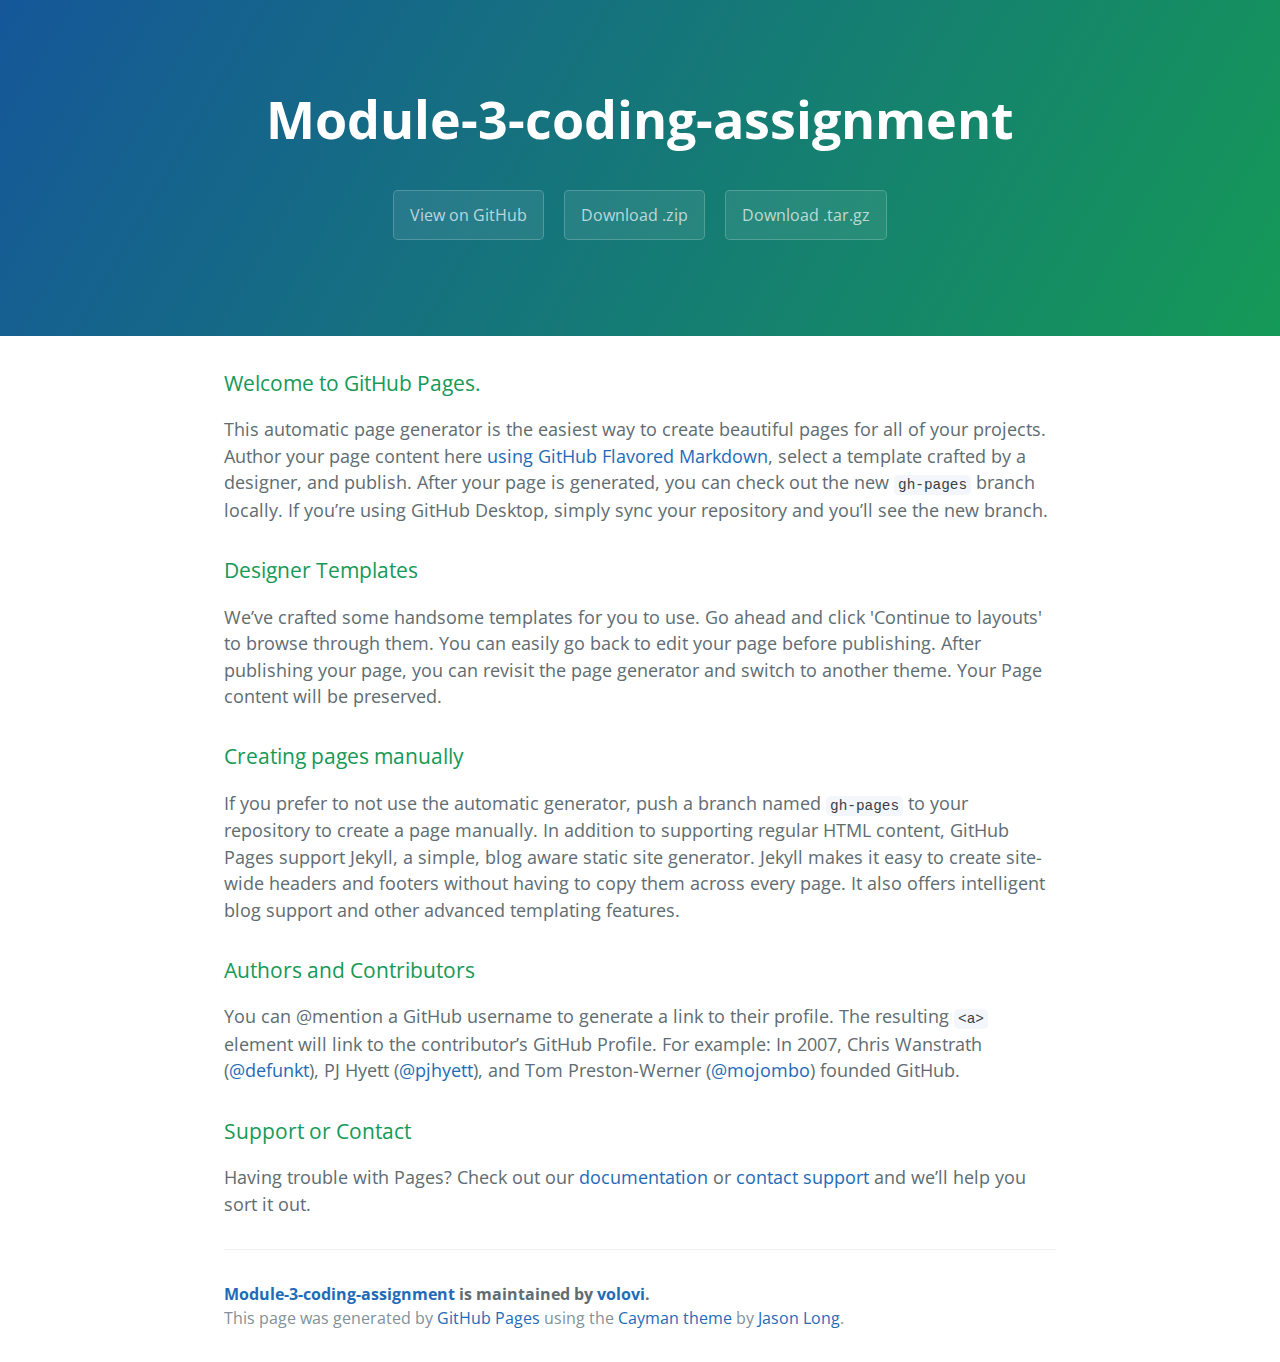
<file: index.html>
<!DOCTYPE html>
<html lang="en-us">
  <head>
    <meta charset="UTF-8">
    <title>Module-3-coding-assignment by volovi</title>
    <meta name="viewport" content="width=device-width, initial-scale=1">
    <link rel="stylesheet" type="text/css" href="stylesheets/normalize.css" media="screen">
    <link href='https://fonts.googleapis.com/css?family=Open+Sans:400,700' rel='stylesheet' type='text/css'>
    <link rel="stylesheet" type="text/css" href="stylesheets/stylesheet.css" media="screen">
    <link rel="stylesheet" type="text/css" href="stylesheets/github-light.css" media="screen">
  </head>
  <body>
    <section class="page-header">
      <h1 class="project-name">Module-3-coding-assignment</h1>
      <h2 class="project-tagline"></h2>
      <a href="https://github.com/volovi/Module-3-Coding-Assignment" class="btn">View on GitHub</a>
      <a href="https://github.com/volovi/Module-3-Coding-Assignment/zipball/master" class="btn">Download .zip</a>
      <a href="https://github.com/volovi/Module-3-Coding-Assignment/tarball/master" class="btn">Download .tar.gz</a>
    </section>

    <section class="main-content">
      <h3>
<a id="welcome-to-github-pages" class="anchor" href="#welcome-to-github-pages" aria-hidden="true"><span aria-hidden="true" class="octicon octicon-link"></span></a>Welcome to GitHub Pages.</h3>

<p>This automatic page generator is the easiest way to create beautiful pages for all of your projects. Author your page content here <a href="https://guides.github.com/features/mastering-markdown/">using GitHub Flavored Markdown</a>, select a template crafted by a designer, and publish. After your page is generated, you can check out the new <code>gh-pages</code> branch locally. If you’re using GitHub Desktop, simply sync your repository and you’ll see the new branch.</p>

<h3>
<a id="designer-templates" class="anchor" href="#designer-templates" aria-hidden="true"><span aria-hidden="true" class="octicon octicon-link"></span></a>Designer Templates</h3>

<p>We’ve crafted some handsome templates for you to use. Go ahead and click 'Continue to layouts' to browse through them. You can easily go back to edit your page before publishing. After publishing your page, you can revisit the page generator and switch to another theme. Your Page content will be preserved.</p>

<h3>
<a id="creating-pages-manually" class="anchor" href="#creating-pages-manually" aria-hidden="true"><span aria-hidden="true" class="octicon octicon-link"></span></a>Creating pages manually</h3>

<p>If you prefer to not use the automatic generator, push a branch named <code>gh-pages</code> to your repository to create a page manually. In addition to supporting regular HTML content, GitHub Pages support Jekyll, a simple, blog aware static site generator. Jekyll makes it easy to create site-wide headers and footers without having to copy them across every page. It also offers intelligent blog support and other advanced templating features.</p>

<h3>
<a id="authors-and-contributors" class="anchor" href="#authors-and-contributors" aria-hidden="true"><span aria-hidden="true" class="octicon octicon-link"></span></a>Authors and Contributors</h3>

<p>You can @mention a GitHub username to generate a link to their profile. The resulting <code>&lt;a&gt;</code> element will link to the contributor’s GitHub Profile. For example: In 2007, Chris Wanstrath (<a href="https://github.com/defunkt" class="user-mention">@defunkt</a>), PJ Hyett (<a href="https://github.com/pjhyett" class="user-mention">@pjhyett</a>), and Tom Preston-Werner (<a href="https://github.com/mojombo" class="user-mention">@mojombo</a>) founded GitHub.</p>

<h3>
<a id="support-or-contact" class="anchor" href="#support-or-contact" aria-hidden="true"><span aria-hidden="true" class="octicon octicon-link"></span></a>Support or Contact</h3>

<p>Having trouble with Pages? Check out our <a href="https://help.github.com/pages">documentation</a> or <a href="https://github.com/contact">contact support</a> and we’ll help you sort it out.</p>

      <footer class="site-footer">
        <span class="site-footer-owner"><a href="https://github.com/volovi/Module-3-Coding-Assignment">Module-3-coding-assignment</a> is maintained by <a href="https://github.com/volovi">volovi</a>.</span>

        <span class="site-footer-credits">This page was generated by <a href="https://pages.github.com">GitHub Pages</a> using the <a href="https://github.com/jasonlong/cayman-theme">Cayman theme</a> by <a href="https://twitter.com/jasonlong">Jason Long</a>.</span>
      </footer>

    </section>

  
  </body>
</html>
</file>
<file: stylesheets/stylesheet.css>
* {
  box-sizing: border-box; }

body {
  padding: 0;
  margin: 0;
  font-family: "Open Sans", "Helvetica Neue", Helvetica, Arial, sans-serif;
  font-size: 16px;
  line-height: 1.5;
  color: #606c71; }

a {
  color: #1e6bb8;
  text-decoration: none; }
  a:hover {
    text-decoration: underline; }

.btn {
  display: inline-block;
  margin-bottom: 1rem;
  color: rgba(255, 255, 255, 0.7);
  background-color: rgba(255, 255, 255, 0.08);
  border-color: rgba(255, 255, 255, 0.2);
  border-style: solid;
  border-width: 1px;
  border-radius: 0.3rem;
  transition: color 0.2s, background-color 0.2s, border-color 0.2s; }
  .btn + .btn {
    margin-left: 1rem; }

.btn:hover {
  color: rgba(255, 255, 255, 0.8);
  text-decoration: none;
  background-color: rgba(255, 255, 255, 0.2);
  border-color: rgba(255, 255, 255, 0.3); }

@media screen and (min-width: 64em) {
  .btn {
    padding: 0.75rem 1rem; } }

@media screen and (min-width: 42em) and (max-width: 64em) {
  .btn {
    padding: 0.6rem 0.9rem;
    font-size: 0.9rem; } }

@media screen and (max-width: 42em) {
  .btn {
    display: block;
    width: 100%;
    padding: 0.75rem;
    font-size: 0.9rem; }
    .btn + .btn {
      margin-top: 1rem;
      margin-left: 0; } }

.page-header {
  color: #fff;
  text-align: center;
  background-color: #159957;
  background-image: linear-gradient(120deg, #155799, #159957); }

@media screen and (min-width: 64em) {
  .page-header {
    padding: 5rem 6rem; } }

@media screen and (min-width: 42em) and (max-width: 64em) {
  .page-header {
    padding: 3rem 4rem; } }

@media screen and (max-width: 42em) {
  .page-header {
    padding: 2rem 1rem; } }

.project-name {
  margin-top: 0;
  margin-bottom: 0.1rem; }

@media screen and (min-width: 64em) {
  .project-name {
    font-size: 3.25rem; } }

@media screen and (min-width: 42em) and (max-width: 64em) {
  .project-name {
    font-size: 2.25rem; } }

@media screen and (max-width: 42em) {
  .project-name {
    font-size: 1.75rem; } }

.project-tagline {
  margin-bottom: 2rem;
  font-weight: normal;
  opacity: 0.7; }

@media screen and (min-width: 64em) {
  .project-tagline {
    font-size: 1.25rem; } }

@media screen and (min-width: 42em) and (max-width: 64em) {
  .project-tagline {
    font-size: 1.15rem; } }

@media screen and (max-width: 42em) {
  .project-tagline {
    font-size: 1rem; } }

.main-content :first-child {
  margin-top: 0; }
.main-content img {
  max-width: 100%; }
.main-content h1, .main-content h2, .main-content h3, .main-content h4, .main-content h5, .main-content h6 {
  margin-top: 2rem;
  margin-bottom: 1rem;
  font-weight: normal;
  color: #159957; }
.main-content p {
  margin-bottom: 1em; }
.main-content code {
  padding: 2px 4px;
  font-family: Consolas, "Liberation Mono", Menlo, Courier, monospace;
  font-size: 0.9rem;
  color: #383e41;
  background-color: #f3f6fa;
  border-radius: 0.3rem; }
.main-content pre {
  padding: 0.8rem;
  margin-top: 0;
  margin-bottom: 1rem;
  font: 1rem Consolas, "Liberation Mono", Menlo, Courier, monospace;
  color: #567482;
  word-wrap: normal;
  background-color: #f3f6fa;
  border: solid 1px #dce6f0;
  border-radius: 0.3rem; }
  .main-content pre > code {
    padding: 0;
    margin: 0;
    font-size: 0.9rem;
    color: #567482;
    word-break: normal;
    white-space: pre;
    background: transparent;
    border: 0; }
.main-content .highlight {
  margin-bottom: 1rem; }
  .main-content .highlight pre {
    margin-bottom: 0;
    word-break: normal; }
.main-content .highlight pre, .main-content pre {
  padding: 0.8rem;
  overflow: auto;
  font-size: 0.9rem;
  line-height: 1.45;
  border-radius: 0.3rem; }
.main-content pre code, .main-content pre tt {
  display: inline;
  max-width: initial;
  padding: 0;
  margin: 0;
  overflow: initial;
  line-height: inherit;
  word-wrap: normal;
  background-color: transparent;
  border: 0; }
  .main-content pre code:before, .main-content pre code:after, .main-content pre tt:before, .main-content pre tt:after {
    content: normal; }
.main-content ul, .main-content ol {
  margin-top: 0; }
.main-content blockquote {
  padding: 0 1rem;
  margin-left: 0;
  color: #819198;
  border-left: 0.3rem solid #dce6f0; }
  .main-content blockquote > :first-child {
    margin-top: 0; }
  .main-content blockquote > :last-child {
    margin-bottom: 0; }
.main-content table {
  display: block;
  width: 100%;
  overflow: auto;
  word-break: normal;
  word-break: keep-all; }
  .main-content table th {
    font-weight: bold; }
  .main-content table th, .main-content table td {
    padding: 0.5rem 1rem;
    border: 1px solid #e9ebec; }
.main-content dl {
  padding: 0; }
  .main-content dl dt {
    padding: 0;
    margin-top: 1rem;
    font-size: 1rem;
    font-weight: bold; }
  .main-content dl dd {
    padding: 0;
    margin-bottom: 1rem; }
.main-content hr {
  height: 2px;
  padding: 0;
  margin: 1rem 0;
  background-color: #eff0f1;
  border: 0; }

@media screen and (min-width: 64em) {
  .main-content {
    max-width: 64rem;
    padding: 2rem 6rem;
    margin: 0 auto;
    font-size: 1.1rem; } }

@media screen and (min-width: 42em) and (max-width: 64em) {
  .main-content {
    padding: 2rem 4rem;
    font-size: 1.1rem; } }

@media screen and (max-width: 42em) {
  .main-content {
    padding: 2rem 1rem;
    font-size: 1rem; } }

.site-footer {
  padding-top: 2rem;
  margin-top: 2rem;
  border-top: solid 1px #eff0f1; }

.site-footer-owner {
  display: block;
  font-weight: bold; }

.site-footer-credits {
  color: #819198; }

@media screen and (min-width: 64em) {
  .site-footer {
    font-size: 1rem; } }

@media screen and (min-width: 42em) and (max-width: 64em) {
  .site-footer {
    font-size: 1rem; } }

@media screen and (max-width: 42em) {
  .site-footer {
    font-size: 0.9rem; } }
</file>
<file: stylesheets/github-light.css>
/*
The MIT License (MIT)

Copyright (c) 2016 GitHub, Inc.

Permission is hereby granted, free of charge, to any person obtaining a copy
of this software and associated documentation files (the "Software"), to deal
in the Software without restriction, including without limitation the rights
to use, copy, modify, merge, publish, distribute, sublicense, and/or sell
copies of the Software, and to permit persons to whom the Software is
furnished to do so, subject to the following conditions:

The above copyright notice and this permission notice shall be included in all
copies or substantial portions of the Software.

THE SOFTWARE IS PROVIDED "AS IS", WITHOUT WARRANTY OF ANY KIND, EXPRESS OR
IMPLIED, INCLUDING BUT NOT LIMITED TO THE WARRANTIES OF MERCHANTABILITY,
FITNESS FOR A PARTICULAR PURPOSE AND NONINFRINGEMENT. IN NO EVENT SHALL THE
AUTHORS OR COPYRIGHT HOLDERS BE LIABLE FOR ANY CLAIM, DAMAGES OR OTHER
LIABILITY, WHETHER IN AN ACTION OF CONTRACT, TORT OR OTHERWISE, ARISING FROM,
OUT OF OR IN CONNECTION WITH THE SOFTWARE OR THE USE OR OTHER DEALINGS IN THE
SOFTWARE.

*/

.pl-c /* comment */ {
  color: #969896;
}

.pl-c1 /* constant, variable.other.constant, support, meta.property-name, support.constant, support.variable, meta.module-reference, markup.raw, meta.diff.header */,
.pl-s .pl-v /* string variable */ {
  color: #0086b3;
}

.pl-e /* entity */,
.pl-en /* entity.name */ {
  color: #795da3;
}

.pl-smi /* variable.parameter.function, storage.modifier.package, storage.modifier.import, storage.type.java, variable.other */,
.pl-s .pl-s1 /* string source */ {
  color: #333;
}

.pl-ent /* entity.name.tag */ {
  color: #63a35c;
}

.pl-k /* keyword, storage, storage.type */ {
  color: #a71d5d;
}

.pl-s /* string */,
.pl-pds /* punctuation.definition.string, string.regexp.character-class */,
.pl-s .pl-pse .pl-s1 /* string punctuation.section.embedded source */,
.pl-sr /* string.regexp */,
.pl-sr .pl-cce /* string.regexp constant.character.escape */,
.pl-sr .pl-sre /* string.regexp source.ruby.embedded */,
.pl-sr .pl-sra /* string.regexp string.regexp.arbitrary-repitition */ {
  color: #183691;
}

.pl-v /* variable */ {
  color: #ed6a43;
}

.pl-id /* invalid.deprecated */ {
  color: #b52a1d;
}

.pl-ii /* invalid.illegal */ {
  color: #f8f8f8;
  background-color: #b52a1d;
}

.pl-sr .pl-cce /* string.regexp constant.character.escape */ {
  font-weight: bold;
  color: #63a35c;
}

.pl-ml /* markup.list */ {
  color: #693a17;
}

.pl-mh /* markup.heading */,
.pl-mh .pl-en /* markup.heading entity.name */,
.pl-ms /* meta.separator */ {
  font-weight: bold;
  color: #1d3e81;
}

.pl-mq /* markup.quote */ {
  color: #008080;
}

.pl-mi /* markup.italic */ {
  font-style: italic;
  color: #333;
}

.pl-mb /* markup.bold */ {
  font-weight: bold;
  color: #333;
}

.pl-md /* markup.deleted, meta.diff.header.from-file */ {
  color: #bd2c00;
  background-color: #ffecec;
}

.pl-mi1 /* markup.inserted, meta.diff.header.to-file */ {
  color: #55a532;
  background-color: #eaffea;
}

.pl-mdr /* meta.diff.range */ {
  font-weight: bold;
  color: #795da3;
}

.pl-mo /* meta.output */ {
  color: #1d3e81;
}
</file>
